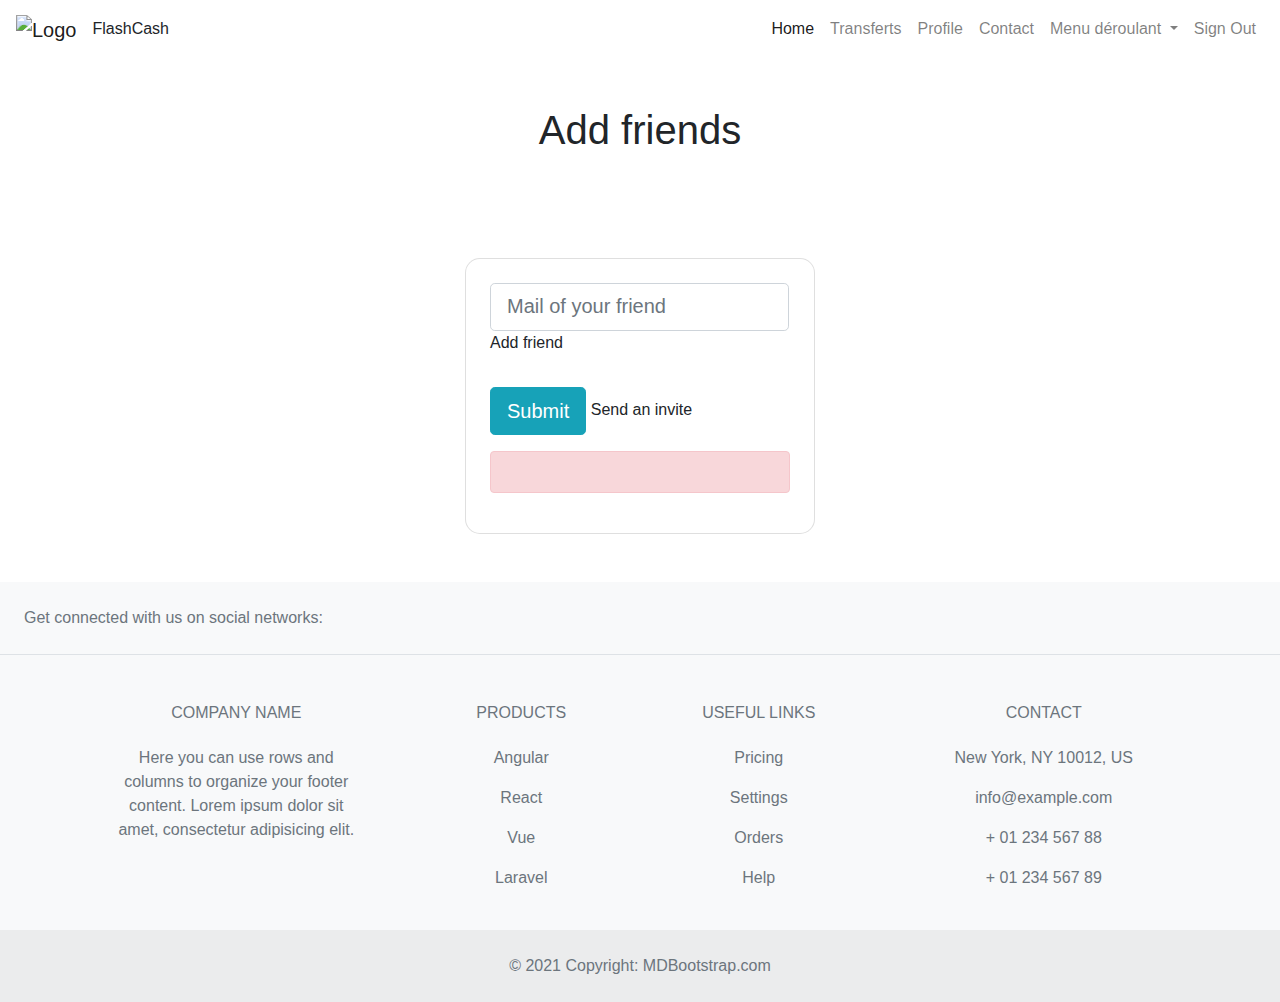
<file: src/main/resources/templates/addFriend.html>
<!doctype html>
<html xmlns:th="www.thymeleaf.org">

<head>
    <!-- Required meta tags -->
    <meta charset="utf-8">
    <meta name="viewport" content="width=device-width, initial-scale=1, shrink-to-fit=no">

    <!-- Bootstrap CSS -->
    <link rel="stylesheet" href="https://cdn.jsdelivr.net/npm/bootstrap@4.4.1/dist/css/bootstrap.min.css"
        integrity="sha384-Vkoo8x4CGsO3+Hhxv8T/Q5PaXtkKtu6ug5TOeNV6gBiFeWPGFN9MuhOf23Q9Ifjh" crossorigin="anonymous">

    <title>FlashCash!</title>
</head>

<body>

    <header>
        <nav class="navbar navbar-expand-lg navbar-light">
            <a class="navbar-brand" href="/">
                <img th:src="@{/img/logo2.png}" alt="Logo" style="max-height: 50px;">
            </a>
            <p class="navbar-nav ml-auto">FlashCash</p>
            <button class="navbar-toggler" type="button" data-toggle="collapse" data-target="#navbarSupportedContent"
                aria-controls="navbarSupportedContent" aria-expanded="false" aria-label="Toggle navigation">
                <span class="navbar-toggler-icon"></span>
            </button>

            <div class="collapse navbar-collapse" id="navbarSupportedContent">
                <ul class="navbar-nav ml-auto">
                    <li class="nav-item active">
                        <a class="nav-link" href="/">Home <span class="sr-only">(actuel)</span></a>
                    </li>
                    <li class="nav-item">
                        <a class="nav-link" href="/transfer">Transferts</a>
                    </li>
                    <li class="nav-item">
                        <a class="nav-link" href="/profile">Profile</a>
                    </li>
                    <li class="nav-item">
                        <a class="nav-link" href="/contact">Contact</a>
                    </li>
                    <li class="nav-item dropdown">
                        <a class="nav-link dropdown-toggle" href="#" id="navbarDropdown" role="button"
                            data-toggle="dropdown" aria-haspopup="true" aria-expanded="false">
                            Menu déroulant
                        </a>
                        <div class="dropdown-menu" aria-labelledby="navbarDropdown">
                            <a class="dropdown-item" href="#">Action</a>
                            <a class="dropdown-item" href="#">Autre action</a>
                            <div class="dropdown-divider"></div>
                            <a class="dropdown-item" href="#">Autre chose ici</a>
                        </div>
                    </li>
                    <li class="nav-item">
                        <a class="nav-link" href="/signout">Sign Out</a>
                    </li>
                </ul>
                <!-- <form class="form-inline my-2 my-lg-0">
                <input class="form-control mr-sm-2" type="search" placeholder="Rechercher" aria-label="Search">
                <button class="btn btn-outline-success my-2 my-sm-0" type="submit">Rechercher</button>
            </form> -->
            </div>
        </nav>
    </header>

    <main>
        <div class="container d-flex justify-content-center align-items-center">
            <div class="text-center py-5">
                <h1>Add friends</h1>
            </div>
        </div>
        <section class="gradient-custom">
            <div class="container my-5">
              <div class="row d-flex justify-content-center">
                <div class="col-md-7 col-lg-5 col-xl-4">
                  <div class="card" style="border-radius: 15px;">
                    <div class="card-body p-4">
                      <form th:action="@{/addFriend}" th:object="${addContactForm}" method="POST">
                        <div class="d-flex justify-content-between align-items-center mb-4">
                            <div class="form-outline">
                              <input type="text" name="friend"  class="form-control form-control-lg" siez="17"
                                placeholder="Mail of your friend" th:field="*{email}" />
                              <label class="form-label" >Add friend</label>
                            </div>
                          </div>
                          <div class="form-outline">
                              <button type="submit" class="btn btn-info btn-lg btn-rounded">Submit</button>
                              <label class="form-label">Send an invite</label>
                          </div>
                      </form>
                        <div th:if="${error}" class="alert alert-danger mt-3">
                            <p th:text="${error}"></p>
                        </div>
                    </div>
                  </div>
                </div>
              </div>
            </div>
          </section>
        </main>
    <!-- Footer -->
    <footer class="text-center text-lg-start bg-light text-muted">
        <!-- Section: Social media -->
        <section class="d-flex justify-content-center justify-content-lg-between p-4 border-bottom">
            <!-- Left -->
            <div class="me-5 d-none d-lg-block">
                <span>Get connected with us on social networks:</span>
            </div>
            <!-- Left -->

            <!-- Right -->
            <div>
                <a href="" class="me-4 text-reset">
                    <i class="fab fa-facebook-f"></i>
                </a>
                <a href="" class="me-4 text-reset">
                    <i class="fab fa-twitter"></i>
                </a>
                <a href="" class="me-4 text-reset">
                    <i class="fab fa-google"></i>
                </a>
                <a href="" class="me-4 text-reset">
                    <i class="fab fa-instagram"></i>
                </a>
                <a href="" class="me-4 text-reset">
                    <i class="fab fa-linkedin"></i>
                </a>
                <a href="" class="me-4 text-reset">
                    <i class="fab fa-github"></i>
                </a>
            </div>
            <!-- Right -->
        </section>
        <!-- Section: Social media -->

        <!-- Section: Links  -->
        <section class="">
            <div class="container text-center text-md-start mt-5">
                <!-- Grid row -->
                <div class="row mt-3">
                    <!-- Grid column -->
                    <div class="col-md-3 col-lg-4 col-xl-3 mx-auto mb-4">
                        <!-- Content -->
                        <h6 class="text-uppercase fw-bold mb-4">
                            <i class="fas fa-gem me-3"></i>Company name
                        </h6>
                        <p>
                            Here you can use rows and columns to organize your footer content. Lorem ipsum
                            dolor sit amet, consectetur adipisicing elit.
                        </p>
                    </div>
                    <!-- Grid column -->

                    <!-- Grid column -->
                    <div class="col-md-2 col-lg-2 col-xl-2 mx-auto mb-4">
                        <!-- Links -->
                        <h6 class="text-uppercase fw-bold mb-4">
                            Products
                        </h6>
                        <p>
                            <a href="#!" class="text-reset">Angular</a>
                        </p>
                        <p>
                            <a href="#!" class="text-reset">React</a>
                        </p>
                        <p>
                            <a href="#!" class="text-reset">Vue</a>
                        </p>
                        <p>
                            <a href="#!" class="text-reset">Laravel</a>
                        </p>
                    </div>
                    <!-- Grid column -->

                    <!-- Grid column -->
                    <div class="col-md-3 col-lg-2 col-xl-2 mx-auto mb-4">
                        <!-- Links -->
                        <h6 class="text-uppercase fw-bold mb-4">
                            Useful links
                        </h6>
                        <p>
                            <a href="#!" class="text-reset">Pricing</a>
                        </p>
                        <p>
                            <a href="#!" class="text-reset">Settings</a>
                        </p>
                        <p>
                            <a href="#!" class="text-reset">Orders</a>
                        </p>
                        <p>
                            <a href="#!" class="text-reset">Help</a>
                        </p>
                    </div>
                    <!-- Grid column -->

                    <!-- Grid column -->
                    <div class="col-md-4 col-lg-3 col-xl-3 mx-auto mb-md-0 mb-4">
                        <!-- Links -->
                        <h6 class="text-uppercase fw-bold mb-4">Contact</h6>
                        <p><i class="fas fa-home me-3"></i> New York, NY 10012, US</p>
                        <p>
                            <i class="fas fa-envelope me-3"></i>
                            info@example.com
                        </p>
                        <p><i class="fas fa-phone me-3"></i> + 01 234 567 88</p>
                        <p><i class="fas fa-print me-3"></i> + 01 234 567 89</p>
                    </div>
                    <!-- Grid column -->
                </div>
                <!-- Grid row -->
            </div>
        </section>
        <!-- Section: Links  -->

        <!-- Copyright -->
        <div class="text-center p-4" style="background-color: rgba(0, 0, 0, 0.05);">
            © 2021 Copyright:
            <a class="text-reset fw-bold" href="https://mdbootstrap.com/">MDBootstrap.com</a>
        </div>
        <!-- Copyright -->
    </footer>
    <!-- Footer -->


    <!-- Optional JavaScript -->
    <!-- jQuery first, then Popper.js, then Bootstrap JS -->
    <script src="https://code.jquery.com/jquery-3.4.1.slim.min.js"
        integrity="sha384-J6qa4849blE2+poT4WnyKhv5vZF5SrPo0iEjwBvKU7imGFAV0wwj1yYfoRSJoZ+n"
        crossorigin="anonymous"></script>
    <script src="https://cdn.jsdelivr.net/npm/popper.js@1.16.0/dist/umd/popper.min.js"
        integrity="sha384-Q6E9RHvbIyZFJoft+2mJbHaEWldlvI9IOYy5n3zV9zzTtmI3UksdQRVvoxMfooAo"
        crossorigin="anonymous"></script>
    <script src="https://cdn.jsdelivr.net/npm/bootstrap@4.4.1/dist/js/bootstrap.min.js"
        integrity="sha384-wfSDF2E50Y2D1uUdj0O3uMBJnjuUD4Ih7YwaYd1iqfktj0Uod8GCExl3Og8ifwB6"
        crossorigin="anonymous"></script>
</body>

</html>
</file>
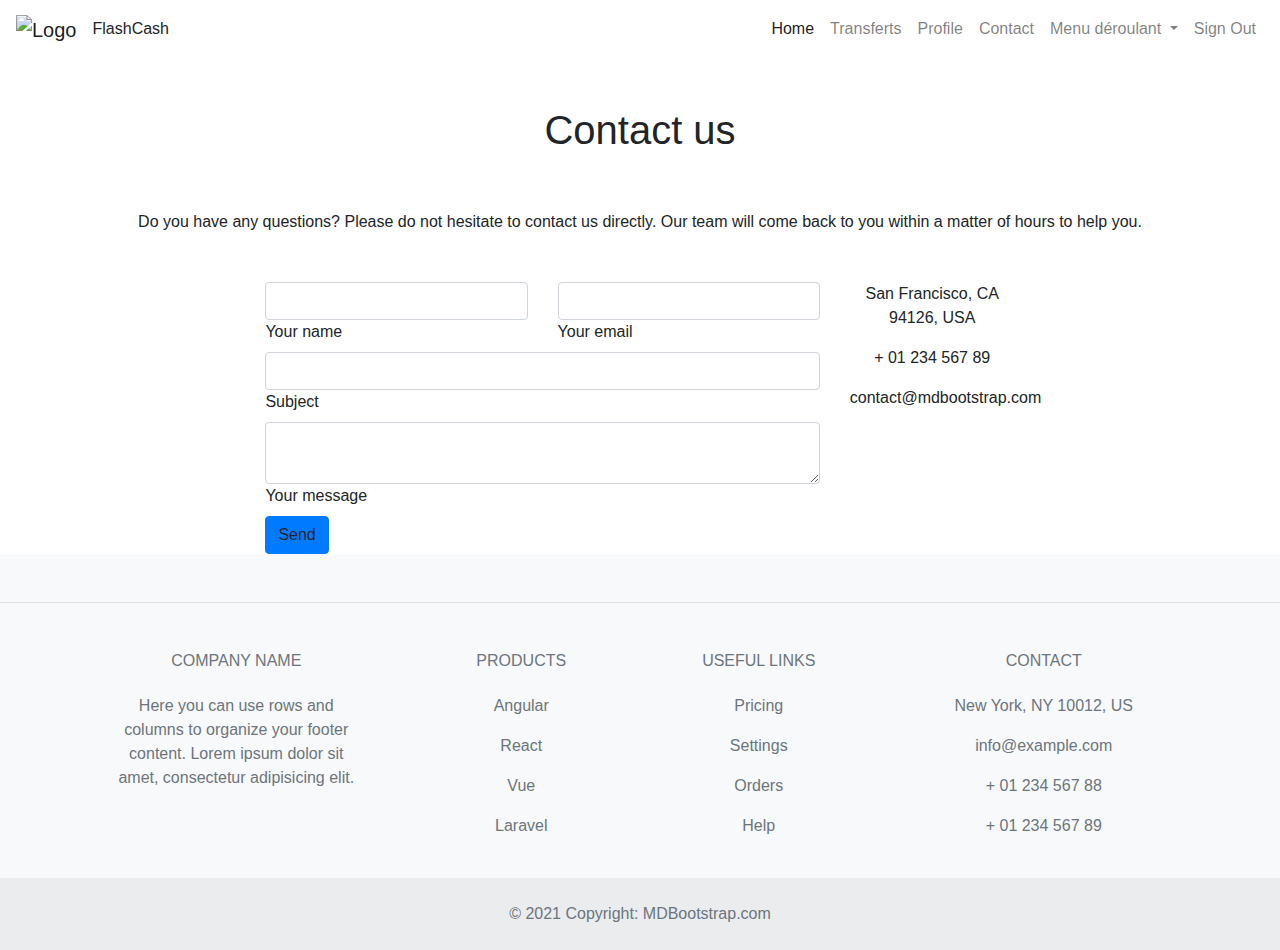
<file: src/main/resources/templates/contact.html>
<!doctype html>
<html xmlns:th="www.thymeleaf.org">

<head>
    <!-- Required meta tags -->
    <meta charset="utf-8">
    <meta name="viewport" content="width=device-width, initial-scale=1, shrink-to-fit=no">

    <!-- Bootstrap CSS -->
    <link rel="stylesheet" href="https://cdn.jsdelivr.net/npm/bootstrap@4.4.1/dist/css/bootstrap.min.css"
        integrity="sha384-Vkoo8x4CGsO3+Hhxv8T/Q5PaXtkKtu6ug5TOeNV6gBiFeWPGFN9MuhOf23Q9Ifjh" crossorigin="anonymous">

    <title>FlashCash!</title>
</head>

<body>

    <header>
        <nav class="navbar navbar-expand-lg navbar-light">
            <a class="navbar-brand" href="/">
                <img th:src="@{/img/logo2.png}" alt="Logo" style="max-height: 50px;">
            </a>
            <p class="navbar-nav ml-auto fw-bold fs-5">FlashCash</p>
            <button class="navbar-toggler" type="button" data-toggle="collapse" data-target="#navbarSupportedContent"
                aria-controls="navbarSupportedContent" aria-expanded="false" aria-label="Toggle navigation">
                <span class="navbar-toggler-icon"></span>
            </button>

            <div class="collapse navbar-collapse" id="navbarSupportedContent">
                <ul class="navbar-nav ml-auto">
                    <li class="nav-item active">
                        <a class="nav-link" href="/">Home <span class="sr-only">(actuel)</span></a>
                    </li>
                    <li class="nav-item">
                        <a class="nav-link" href="/transfer">Transferts</a>
                    </li>
                    <li class="nav-item">
                        <a class="nav-link" href="/profile">Profile</a>
                    </li>
                    <li class="nav-item">
                        <a class="nav-link" href="/contact">Contact</a>
                    </li>
                    <li class="nav-item dropdown">
                        <a class="nav-link dropdown-toggle" href="#" id="navbarDropdown" role="button"
                            data-toggle="dropdown" aria-haspopup="true" aria-expanded="false">
                            Menu déroulant
                        </a>
                        <div class="dropdown-menu" aria-labelledby="navbarDropdown">
                            <a class="dropdown-item" href="#">Action</a>
                            <a class="dropdown-item" href="#">Autre action</a>
                            <div class="dropdown-divider"></div>
                            <a class="dropdown-item" href="#">Autre chose ici</a>
                        </div>
                    </li>
                    <li class="nav-item">
                        <a class="nav-link" href="/signout">Sign Out</a>
                    </li>
                </ul>
                <!-- <form class="form-inline my-2 my-lg-0">
                <input class="form-control mr-sm-2" type="search" placeholder="Rechercher" aria-label="Search">
                <button class="btn btn-outline-success my-2 my-sm-0" type="submit">Rechercher</button>
            </form> -->
            </div>
        </nav>
    </header>

    <main>
        <div class="container d-flex justify-content-center align-items-center">
            <div class="text-center py-5">
                <h1>Contact us</h1>
            </div>
        </div>

   <p class="text-center w-responsive mx-auto mb-5">Do you have any questions? Please do not hesitate to contact us directly. Our team will come back to you within
                a matter of hours to help you.</p>
<div class="container d-flex justify-content-center align-items-center">
    
            <!--Section heading-->
            
            <!--Section description-->
         

            <div class="row">

                <!--Grid column-->
                <div class="col-md-9 mb-md-0 mb-5">
                    <form id="contact-form" name="contact-form" action="mail.php" method="POST">

                        <!--Grid row-->
                        <div class="row">

                            <!--Grid column-->
                            <div class="col-md-6">
                                <div class="md-form mb-0">
                                    <input type="text" id="name" name="name" class="form-control">
                                    <label for="name" class="">Your name</label>
                                </div>
                            </div>
                            <!--Grid column-->

                            <!--Grid column-->
                            <div class="col-md-6">
                                <div class="md-form mb-0">
                                    <input type="text" id="email" name="email" class="form-control">
                                    <label for="email" class="">Your email</label>
                                </div>
                            </div>
                            <!--Grid column-->

                        </div>
                        <!--Grid row-->

                        <!--Grid row-->
                        <div class="row">
                            <div class="col-md-12">
                                <div class="md-form mb-0">
                                    <input type="text" id="subject" name="subject" class="form-control">
                                    <label for="subject" class="">Subject</label>
                                </div>
                            </div>
                        </div>
                        <!--Grid row-->

                        <!--Grid row-->
                        <div class="row">

                            <!--Grid column-->
                            <div class="col-md-12">

                                <div class="md-form">
                                    <textarea type="text" id="message" name="message" rows="2" class="form-control md-textarea"></textarea>
                                    <label for="message">Your message</label>
                                </div>

                            </div>
                        </div>
                        <!--Grid row-->

                    </form>

                    <div class="text-center text-md-left">
                        <a class="btn btn-primary" onclick="document.getElementById('contact-form').submit();">Send</a>
                    </div>
                    <div class="status"></div>
                </div>
                <!--Grid column-->

                <!--Grid column-->
                <div class="col-md-3 text-center">
                    <ul class="list-unstyled mb-0">
                        <li><i class="fas fa-map-marker-alt fa-2x"></i>
                            <p>San Francisco, CA 94126, USA</p>
                        </li>

                        <li><i class="fas fa-phone mt-4 fa-2x"></i>
                            <p>+ 01 234 567 89</p>
                        </li>

                        <li><i class="fas fa-envelope mt-4 fa-2x"></i>
                            <p>contact@mdbootstrap.com</p>
                        </li>
                    </ul>
                </div>
                <!--Grid column-->

            </div>

    

    </div>

    <!-- Footer -->
    <footer class="text-center text-lg-start bg-light text-muted">
        <!-- Section: Social media -->
        <section class="d-flex justify-content-center justify-content-lg-between p-4 border-bottom">
            <!-- Left -->
            <div class="me-5 d-none d-lg-block">
            </div>
            <!-- Left -->

            <!-- Right -->
            <div>
                <a href="" class="me-4 text-reset">
                    <i class="fab fa-facebook-f"></i>
                </a>
                <a href="" class="me-4 text-reset">
                    <i class="fab fa-twitter"></i>
                </a>
                <a href="" class="me-4 text-reset">
                    <i class="fab fa-google"></i>
                </a>
                <a href="" class="me-4 text-reset">
                    <i class="fab fa-instagram"></i>
                </a>
                <a href="" class="me-4 text-reset">
                    <i class="fab fa-linkedin"></i>
                </a>
                <a href="" class="me-4 text-reset">
                    <i class="fab fa-github"></i>
                </a>
            </div>
            <!-- Right -->
        </section>
        <!-- Section: Social media -->

        <!-- Section: Links  -->
        <section class="">
            <div class="container text-center text-md-start mt-5">
                <!-- Grid row -->
                <div class="row mt-3">
                    <!-- Grid column -->
                    <div class="col-md-3 col-lg-4 col-xl-3 mx-auto mb-4">
                        <!-- Content -->
                        <h6 class="text-uppercase fw-bold mb-4">
                            <i class="fas fa-gem me-3"></i>Company name
                        </h6>
                        <p>
                            Here you can use rows and columns to organize your footer content. Lorem ipsum
                            dolor sit amet, consectetur adipisicing elit.
                        </p>
                    </div>
                    <!-- Grid column -->

                    <!-- Grid column -->
                    <div class="col-md-2 col-lg-2 col-xl-2 mx-auto mb-4">
                        <!-- Links -->
                        <h6 class="text-uppercase fw-bold mb-4">
                            Products
                        </h6>
                        <p>
                            <a href="#!" class="text-reset">Angular</a>
                        </p>
                        <p>
                            <a href="#!" class="text-reset">React</a>
                        </p>
                        <p>
                            <a href="#!" class="text-reset">Vue</a>
                        </p>
                        <p>
                            <a href="#!" class="text-reset">Laravel</a>
                        </p>
                    </div>
                    <!-- Grid column -->

                    <!-- Grid column -->
                    <div class="col-md-3 col-lg-2 col-xl-2 mx-auto mb-4">
                        <!-- Links -->
                        <h6 class="text-uppercase fw-bold mb-4">
                            Useful links
                        </h6>
                        <p>
                            <a href="#!" class="text-reset">Pricing</a>
                        </p>
                        <p>
                            <a href="#!" class="text-reset">Settings</a>
                        </p>
                        <p>
                            <a href="#!" class="text-reset">Orders</a>
                        </p>
                        <p>
                            <a href="#!" class="text-reset">Help</a>
                        </p>
                    </div>
                    <!-- Grid column -->

                    <!-- Grid column -->
                    <div class="col-md-4 col-lg-3 col-xl-3 mx-auto mb-md-0 mb-4">
                        <!-- Links -->
                        <h6 class="text-uppercase fw-bold mb-4">Contact</h6>
                        <p><i class="fas fa-home me-3"></i> New York, NY 10012, US</p>
                        <p>
                            <i class="fas fa-envelope me-3"></i>
                            info@example.com
                        </p>
                        <p><i class="fas fa-phone me-3"></i> + 01 234 567 88</p>
                        <p><i class="fas fa-print me-3"></i> + 01 234 567 89</p>
                    </div>
                    <!-- Grid column -->
                </div>
                <!-- Grid row -->
            </div>
        </section>
        <!-- Section: Links  -->

        <!-- Copyright -->
        <div class="text-center p-4" style="background-color: rgba(0, 0, 0, 0.05);">
            © 2021 Copyright:
            <a class="text-reset fw-bold" href="https://mdbootstrap.com/">MDBootstrap.com</a>
        </div>
        <!-- Copyright -->
    </footer>
    <!-- Footer -->


    <!-- Optional JavaScript -->
    <!-- jQuery first, then Popper.js, then Bootstrap JS -->
    <script src="https://code.jquery.com/jquery-3.4.1.slim.min.js"
        integrity="sha384-J6qa4849blE2+poT4WnyKhv5vZF5SrPo0iEjwBvKU7imGFAV0wwj1yYfoRSJoZ+n"
        crossorigin="anonymous"></script>
    <script src="https://cdn.jsdelivr.net/npm/popper.js@1.16.0/dist/umd/popper.min.js"
        integrity="sha384-Q6E9RHvbIyZFJoft+2mJbHaEWldlvI9IOYy5n3zV9zzTtmI3UksdQRVvoxMfooAo"
        crossorigin="anonymous"></script>
    <script src="https://cdn.jsdelivr.net/npm/bootstrap@4.4.1/dist/js/bootstrap.min.js"
        integrity="sha384-wfSDF2E50Y2D1uUdj0O3uMBJnjuUD4Ih7YwaYd1iqfktj0Uod8GCExl3Og8ifwB6"
        crossorigin="anonymous"></script>
</body>

</html>
</file>
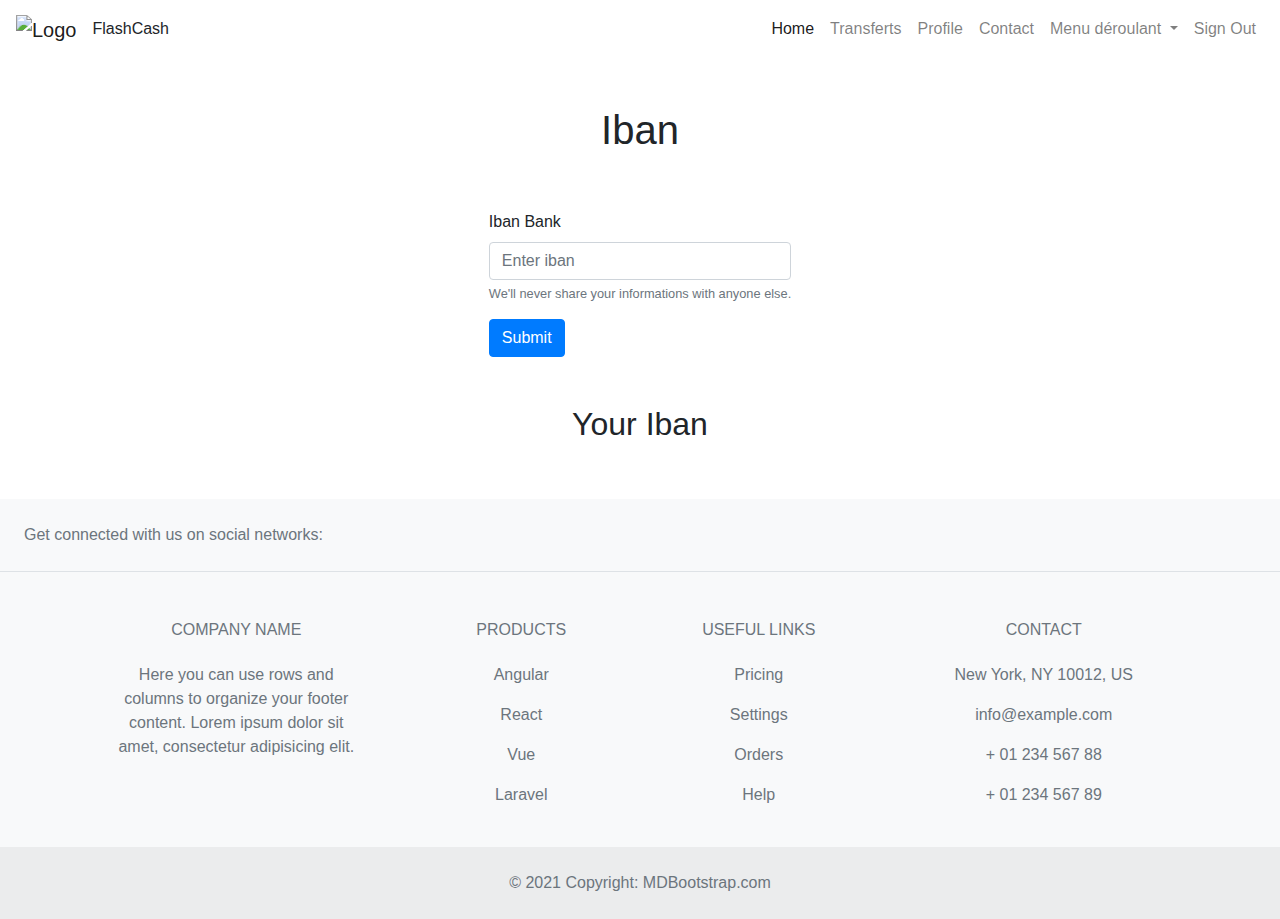
<file: src/main/resources/templates/iban.html>
<!doctype html>
<html xmlns:th="www.thymeleaf.org">

<head>
    <!-- Required meta tags -->
    <meta charset="utf-8">
    <meta name="viewport" content="width=device-width, initial-scale=1, shrink-to-fit=no">

    <!-- Bootstrap CSS -->
    <link rel="stylesheet" href="https://cdn.jsdelivr.net/npm/bootstrap@4.4.1/dist/css/bootstrap.min.css"
        integrity="sha384-Vkoo8x4CGsO3+Hhxv8T/Q5PaXtkKtu6ug5TOeNV6gBiFeWPGFN9MuhOf23Q9Ifjh" crossorigin="anonymous">

    <title>FlashCash!</title>
</head>

<body>

    <header>
        <nav class="navbar navbar-expand-lg navbar-light">
            <a class="navbar-brand" href="/">
                <img th:src="@{/img/logo2.png}" alt="Logo" style="max-height: 50px;">
            </a>
            <p class="navbar-nav ml-auto">FlashCash</p>
            <button class="navbar-toggler" type="button" data-toggle="collapse" data-target="#navbarSupportedContent"
                aria-controls="navbarSupportedContent" aria-expanded="false" aria-label="Toggle navigation">
                <span class="navbar-toggler-icon"></span>
            </button>

            <div class="collapse navbar-collapse" id="navbarSupportedContent">
                <ul class="navbar-nav ml-auto">
                    <li class="nav-item active">
                        <a class="nav-link" href="/">Home <span class="sr-only">(actuel)</span></a>
                    </li>
                    <li class="nav-item">
                        <a class="nav-link" href="/transfer">Transferts</a>
                    </li>
                    <li class="nav-item">
                        <a class="nav-link" href="/profile">Profile</a>
                    </li>
                    <li class="nav-item">
                        <a class="nav-link" href="/contact">Contact</a>
                    </li>
                    <li class="nav-item dropdown">
                        <a class="nav-link dropdown-toggle" href="#" id="navbarDropdown" role="button"
                            data-toggle="dropdown" aria-haspopup="true" aria-expanded="false">
                            Menu déroulant
                        </a>
                        <div class="dropdown-menu" aria-labelledby="navbarDropdown">
                            <a class="dropdown-item" href="#">Action</a>
                            <a class="dropdown-item" href="#">Autre action</a>
                            <div class="dropdown-divider"></div>
                            <a class="dropdown-item" href="#">Autre chose ici</a>
                        </div>
                    </li>
                    <li class="nav-item">
                        <a class="nav-link" href="/signout">Sign Out</a>
                    </li>
                </ul>
                <!-- <form class="form-inline my-2 my-lg-0">
                <input class="form-control mr-sm-2" type="search" placeholder="Rechercher" aria-label="Search">
                <button class="btn btn-outline-success my-2 my-sm-0" type="submit">Rechercher</button>
            </form> -->
            </div>
        </nav>
    </header>

    <main>
        <div class="container d-flex justify-content-center align-items-center">
            <div class="text-center py-5">
                <h1>Iban</h1>
            </div>
        </div>

        <div class="container d-flex justify-content-center align-items-center">
    

            <div class="row">

        <form th:action="@{/iban}" th:object="${addIbanForm}" method="POST">
            <div class="form-group">
              <label >Iban Bank</label>
              <input th:field="*{iban}" type="text" class="form-control" placeholder="Enter iban">
              <small id="text" class="form-text text-muted">We'll never share your informations with anyone else.</small>
            </div>
            <button type="submit" class="btn btn-primary">Submit</button>
          </form>

        </div>

    
        </div>    <div class="container d-flex justify-content-center align-items-center">
            <div class="text-center py-5">
                <h2>Your Iban</h2>
<!--                <h6 th:text="'Iban Saved: ' + ${user_account.iban}"></h6>-->
                
            </div>
    </div>

    <!-- Footer -->
    <footer class="text-center text-lg-start bg-light text-muted">
        <!-- Section: Social media -->
        <section class="d-flex justify-content-center justify-content-lg-between p-4 border-bottom">
            <!-- Left -->
            <div class="me-5 d-none d-lg-block">
                <span>Get connected with us on social networks:</span>
            </div>
            <!-- Left -->

            <!-- Right -->
            <div>
                <a href="" class="me-4 text-reset">
                    <i class="fab fa-facebook-f"></i>
                </a>
                <a href="" class="me-4 text-reset">
                    <i class="fab fa-twitter"></i>
                </a>
                <a href="" class="me-4 text-reset">
                    <i class="fab fa-google"></i>
                </a>
                <a href="" class="me-4 text-reset">
                    <i class="fab fa-instagram"></i>
                </a>
                <a href="" class="me-4 text-reset">
                    <i class="fab fa-linkedin"></i>
                </a>
                <a href="" class="me-4 text-reset">
                    <i class="fab fa-github"></i>
                </a>
            </div>
            <!-- Right -->
        </section>
        <!-- Section: Social media -->

        <!-- Section: Links  -->
        <section class="">
            <div class="container text-center text-md-start mt-5">
                <!-- Grid row -->
                <div class="row mt-3">
                    <!-- Grid column -->
                    <div class="col-md-3 col-lg-4 col-xl-3 mx-auto mb-4">
                        <!-- Content -->
                        <h6 class="text-uppercase fw-bold mb-4">
                            <i class="fas fa-gem me-3"></i>Company name
                        </h6>
                        <p>
                            Here you can use rows and columns to organize your footer content. Lorem ipsum
                            dolor sit amet, consectetur adipisicing elit.
                        </p>
                    </div>
                    <!-- Grid column -->

                    <!-- Grid column -->
                    <div class="col-md-2 col-lg-2 col-xl-2 mx-auto mb-4">
                        <!-- Links -->
                        <h6 class="text-uppercase fw-bold mb-4">
                            Products
                        </h6>
                        <p>
                            <a href="#!" class="text-reset">Angular</a>
                        </p>
                        <p>
                            <a href="#!" class="text-reset">React</a>
                        </p>
                        <p>
                            <a href="#!" class="text-reset">Vue</a>
                        </p>
                        <p>
                            <a href="#!" class="text-reset">Laravel</a>
                        </p>
                    </div>
                    <!-- Grid column -->

                    <!-- Grid column -->
                    <div class="col-md-3 col-lg-2 col-xl-2 mx-auto mb-4">
                        <!-- Links -->
                        <h6 class="text-uppercase fw-bold mb-4">
                            Useful links
                        </h6>
                        <p>
                            <a href="#!" class="text-reset">Pricing</a>
                        </p>
                        <p>
                            <a href="#!" class="text-reset">Settings</a>
                        </p>
                        <p>
                            <a href="#!" class="text-reset">Orders</a>
                        </p>
                        <p>
                            <a href="#!" class="text-reset">Help</a>
                        </p>
                    </div>
                    <!-- Grid column -->

                    <!-- Grid column -->
                    <div class="col-md-4 col-lg-3 col-xl-3 mx-auto mb-md-0 mb-4">
                        <!-- Links -->
                        <h6 class="text-uppercase fw-bold mb-4">Contact</h6>
                        <p><i class="fas fa-home me-3"></i> New York, NY 10012, US</p>
                        <p>
                            <i class="fas fa-envelope me-3"></i>
                            info@example.com
                        </p>
                        <p><i class="fas fa-phone me-3"></i> + 01 234 567 88</p>
                        <p><i class="fas fa-print me-3"></i> + 01 234 567 89</p>
                    </div>
                    <!-- Grid column -->
                </div>
                <!-- Grid row -->
            </div>
        </section>
        <!-- Section: Links  -->

        <!-- Copyright -->
        <div class="text-center p-4" style="background-color: rgba(0, 0, 0, 0.05);">
            © 2021 Copyright:
            <a class="text-reset fw-bold" href="https://mdbootstrap.com/">MDBootstrap.com</a>
        </div>
        <!-- Copyright -->
    </footer>
    <!-- Footer -->


    <!-- Optional JavaScript -->
    <!-- jQuery first, then Popper.js, then Bootstrap JS -->
    <script src="https://code.jquery.com/jquery-3.4.1.slim.min.js"
        integrity="sha384-J6qa4849blE2+poT4WnyKhv5vZF5SrPo0iEjwBvKU7imGFAV0wwj1yYfoRSJoZ+n"
        crossorigin="anonymous"></script>
    <script src="https://cdn.jsdelivr.net/npm/popper.js@1.16.0/dist/umd/popper.min.js"
        integrity="sha384-Q6E9RHvbIyZFJoft+2mJbHaEWldlvI9IOYy5n3zV9zzTtmI3UksdQRVvoxMfooAo"
        crossorigin="anonymous"></script>
    <script src="https://cdn.jsdelivr.net/npm/bootstrap@4.4.1/dist/js/bootstrap.min.js"
        integrity="sha384-wfSDF2E50Y2D1uUdj0O3uMBJnjuUD4Ih7YwaYd1iqfktj0Uod8GCExl3Og8ifwB6"
        crossorigin="anonymous"></script>
</body>

</html>
</file>
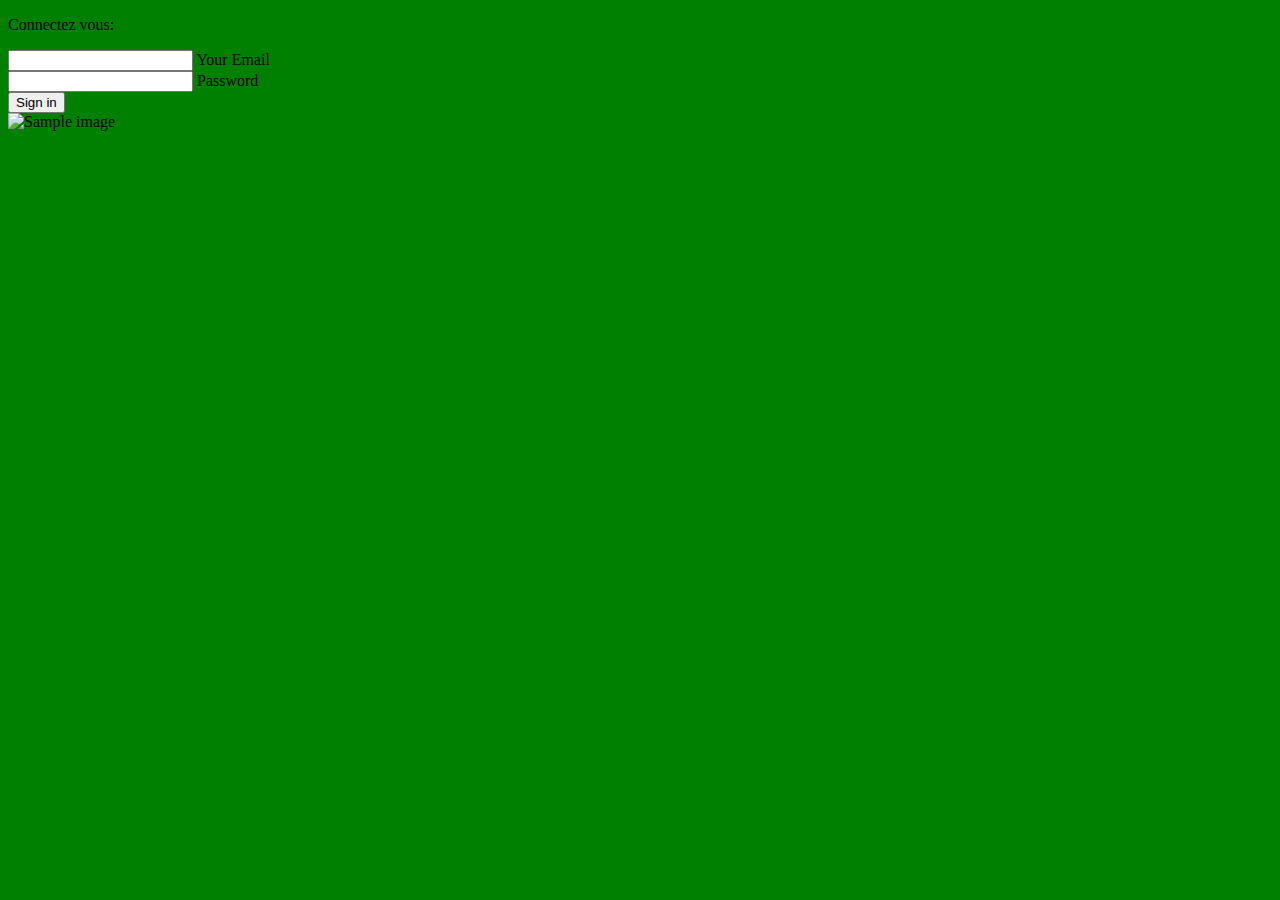
<file: src/main/resources/templates/signin.html>
<!DOCTYPE html>
<html xmlns:th="www.thymeleaf.org">
<head>
    <meta charset="ISO-8859-1">
    <link href="https://cdn.jsdelivr.net/npm/bootstrap@5.1.0/dist/css/bootstrap.min.css" rel="stylesheet" integrity="sha384-KyZXEAg3QhqLMpG8r+8fhAXLRk2vvoC2f3B09zVXn8CA5QIVfZOJ3BCsw2P0p/We" crossorigin="anonymous">
    <link rel="stylesheet" href="https://cdnjs.cloudflare.com/ajax/libs/font-awesome/4.7.0/css/font-awesome.min.css">
    <title>FlashCash!</title>
</head>
<body style="background-color: green;">
<div class="container mt-5">
    <section class="vh-100" >
        <div class="container h-100">
            <div class="row d-flex justify-content-center align-items-center h-100">
                <div class="col-lg-12 col-xl-11">
                    <div class="card text-black" style="border-radius: 25px;">
                        <div class="card-body p-md-5">
                            <div class="row justify-content-center">
                                <div class="col-md-10 col-lg-6 col-xl-5 order-2 order-lg-1">

                                    <p class="text-center h1 fw-bold mb-5 mx-1 mx-md-4 mt-4">Connectez vous: </p>

                                    <form th:action="@{/signin}" method="POST" class="mx-1 mx-md-4">

                                        <div class="d-flex flex-row align-items-center mb-4">

<!--                                            <div class="form-outline flex-fill mb-0">-->
<!--                                                <input th:field="*{firstName}" type="text" id="form3Example1c" class="form-control" />-->
<!--                                                <label class="form-label" for="form3Example1c">Your Firstname</label>-->
<!--                                            </div>-->
                                        </div>

                                        <div class="d-flex flex-row align-items-center mb-4">

<!--                                            <div class="form-outline flex-fill mb-0">-->
<!--                                                <input th:field="*{lastName}" type="text" id="form3Example2c" class="form-control" />-->
<!--                                                <label class="form-label" for="form3Example1c">Your Lastname</label>-->
<!--                                            </div>-->
                                        </div>

                                        <div class="d-flex flex-row align-items-center mb-4">

                                            <div class="form-outline flex-fill mb-0">
                                                <input type="email" name="email" id="form3Example3c" class="form-control" />
                                                <label class="form-label" for="form3Example3c">Your Email</label>
                                            </div>
                                        </div>

                                        <div class="d-flex flex-row align-items-center mb-4">

                                            <div class="form-outline flex-fill mb-0">
                                                <input type="password" name="password" id="form3Example4c" class="form-control" />
                                                <label class="form-label" for="form3Example4c">Password</label>
                                            </div>
                                        </div>

                                        <div class="d-flex flex-row align-items-center mb-4">

<!--                                            <div class="form-outline flex-fill mb-0">-->
<!--                                                <input type="password" id="form3Example4cd" class="form-control" />-->
<!--                                                <label class="form-label" for="form3Example4cd">Repeat your password</label>-->
<!--                                            </div>-->
                                        </div>

                                        <div class="form-check d-flex justify-content-center mb-5">
<!--                                            <input class="form-check-input me-2" type="checkbox" value="" id="form2Example3c" />-->
<!--                                            <label class="form-check-label" for="form2Example3">-->
<!--                                                I agree all statements in <a href="#!">Terms of service</a>-->
<!--                                            </label>-->
                                        </div>

                                        <div class="d-flex justify-content-center mx-4 mb-3 mb-lg-4">
                                            <button type="submit" class="btn btn-primary btn-lg">Sign in</button>
                                        </div>

                                    </form>

                                </div>
                                <div class="col-md-10 col-lg-6 col-xl-7 d-flex align-items-center order-1 order-lg-2">
                                    <img th:src="@{/img/logo1.png}" class="img-fluid" alt="Sample image"/>


                                </div>
                            </div>
                        </div>
                    </div>
                </div>
            </div>
        </div>
    </section>

</div>


</body>
</html>
</file>
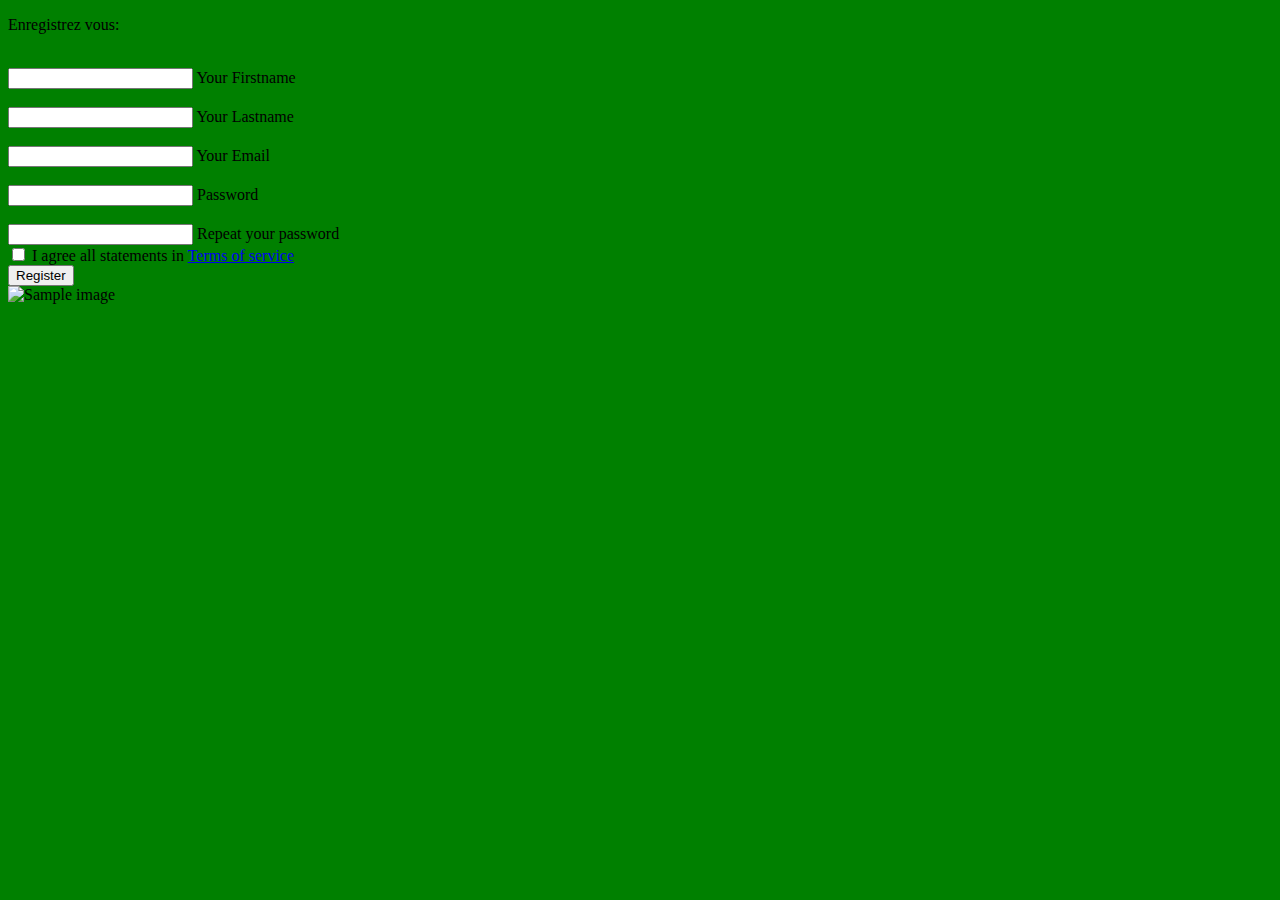
<file: src/main/resources/templates/signup.html>
<!DOCTYPE html>
<html xmlns:th="www.thymeleaf.org">
<head>
    <meta charset="ISO-8859-1">
    <link href="https://cdn.jsdelivr.net/npm/bootstrap@5.1.0/dist/css/bootstrap.min.css" rel="stylesheet" integrity="sha384-KyZXEAg3QhqLMpG8r+8fhAXLRk2vvoC2f3B09zVXn8CA5QIVfZOJ3BCsw2P0p/We" crossorigin="anonymous">
    <link rel="stylesheet" href="https://cdnjs.cloudflare.com/ajax/libs/font-awesome/4.7.0/css/font-awesome.min.css">
    <title>Register</title>
</head>
<body style="background-color: green;">
<div class="container mt-5">
    <section class="vh-100" >
        <div class="container h-100">
            <div class="row d-flex justify-content-center align-items-center h-100">
                <div class="col-lg-12 col-xl-11">
                    <div class="card text-black" style="border-radius: 25px;">
                        <div class="card-body p-md-5">
                            <div class="row justify-content-center">
                                <div class="col-md-10 col-lg-6 col-xl-5 order-2 order-lg-1">

                                    <p class="text-center h1 fw-bold mb-5 mx-1 mx-md-4 mt-4">Enregistrez vous: </p>

                                    <form class="mx-1 mx-md-4">

                                        <div class="d-flex flex-row align-items-center mb-4">
                                            <i class="fas fa-user fa-lg me-3 fa-fw"></i>
                                            <div class="form-outline flex-fill mb-0">
                                                <input type="text" id="form3Example1c" class="form-control" />
                                                <label class="form-label" for="form3Example1c">Your Firstname</label>
                                            </div>
                                        </div>

                                        <div class="d-flex flex-row align-items-center mb-4">
                                            <i class="fas fa-user fa-lg me-3 fa-fw"></i>
                                            <div class="form-outline flex-fill mb-0">
                                                <input type="text" id="form3Example1c" class="form-control" />
                                                <label class="form-label" for="form3Example1c">Your Lastname</label>
                                            </div>
                                        </div>

                                        <div class="d-flex flex-row align-items-center mb-4">
                                            <i class="fas fa-envelope fa-lg me-3 fa-fw"></i>
                                            <div class="form-outline flex-fill mb-0">
                                                <input type="email" id="form3Example3c" class="form-control" />
                                                <label class="form-label" for="form3Example3c">Your Email</label>
                                            </div>
                                        </div>

                                        <div class="d-flex flex-row align-items-center mb-4">
                                            <i class="fas fa-lock fa-lg me-3 fa-fw"></i>
                                            <div class="form-outline flex-fill mb-0">
                                                <input type="password" id="form3Example4c" class="form-control" />
                                                <label class="form-label" for="form3Example4c">Password</label>
                                            </div>
                                        </div>

                                        <div class="d-flex flex-row align-items-center mb-4">
                                            <i class="fas fa-key fa-lg me-3 fa-fw"></i>
                                            <div class="form-outline flex-fill mb-0">
                                                <input type="password" id="form3Example4cd" class="form-control" />
                                                <label class="form-label" for="form3Example4cd">Repeat your password</label>
                                            </div>
                                        </div>

                                        <div class="form-check d-flex justify-content-center mb-5">
                                            <input class="form-check-input me-2" type="checkbox" value="" id="form2Example3c" />
                                            <label class="form-check-label" for="form2Example3">
                                                I agree all statements in <a href="#!">Terms of service</a>
                                            </label>
                                        </div>

                                        <div class="d-flex justify-content-center mx-4 mb-3 mb-lg-4">
                                            <button type="button" class="btn btn-primary btn-lg">Register</button>
                                        </div>

                                    </form>

                                </div>
                                <div class="col-md-10 col-lg-6 col-xl-7 d-flex align-items-center order-1 order-lg-2">
                                    <img th:src="@{/img/logo1.png}" class="img-fluid" alt="Sample image"/>


                                </div>
                            </div>
                        </div>
                    </div>
                </div>
            </div>
        </div>
    </section>

</div>


</body>
</html>
</file>
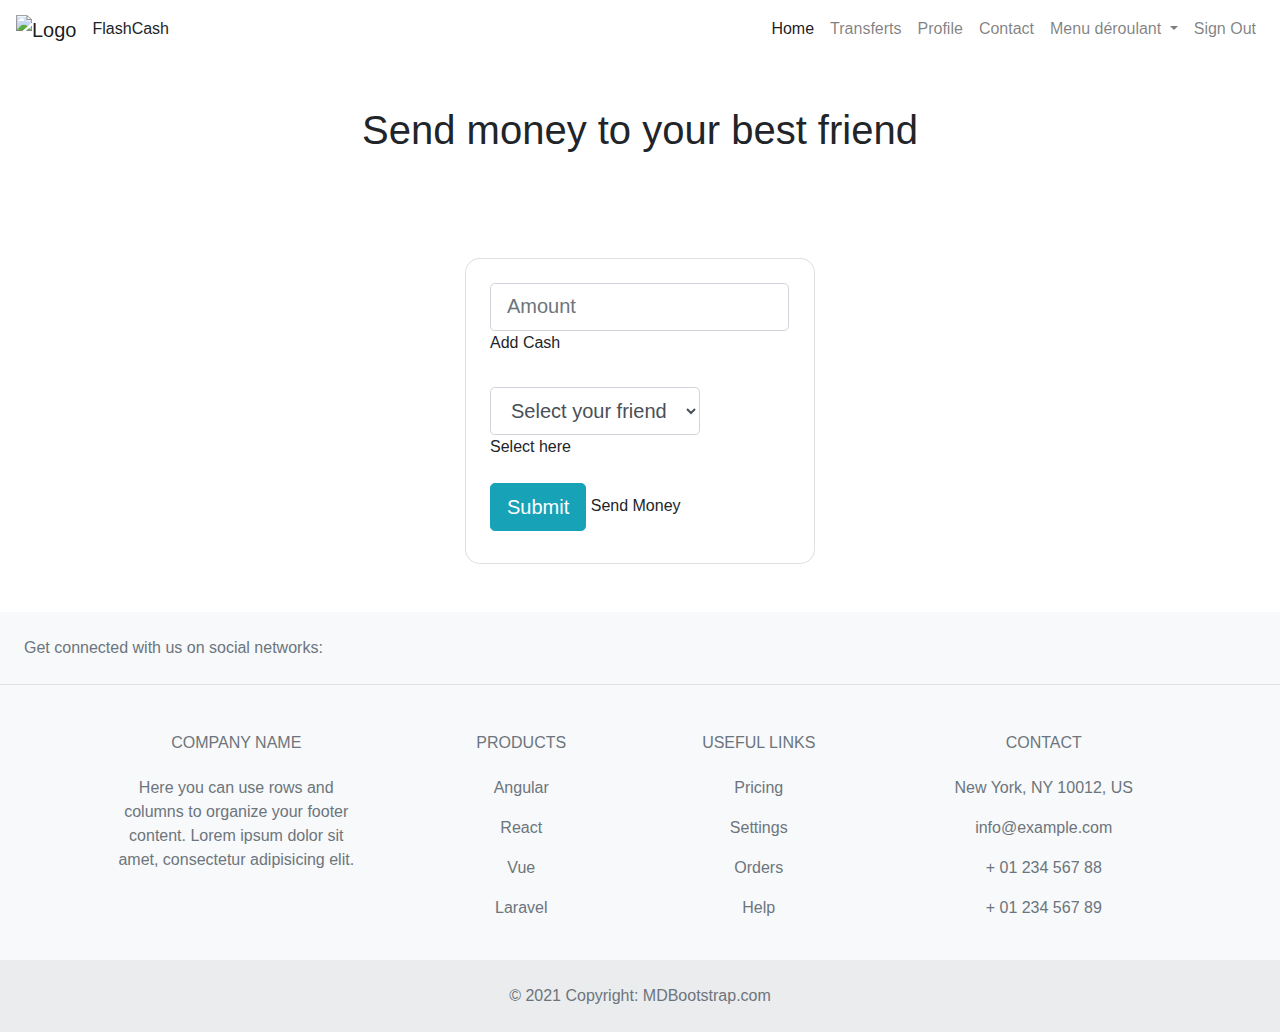
<file: src/main/resources/templates/transfer-to-contact.html>
<!doctype html>
<html xmlns:th="www.thymeleaf.org">

<head>
    <!-- Required meta tags -->
    <meta charset="utf-8">
    <meta name="viewport" content="width=device-width, initial-scale=1, shrink-to-fit=no">

    <!-- Bootstrap CSS -->
    <link rel="stylesheet" href="https://cdn.jsdelivr.net/npm/bootstrap@4.4.1/dist/css/bootstrap.min.css"
        integrity="sha384-Vkoo8x4CGsO3+Hhxv8T/Q5PaXtkKtu6ug5TOeNV6gBiFeWPGFN9MuhOf23Q9Ifjh" crossorigin="anonymous">

    <title>FlashCash!</title>
</head>

<main>

    <header>
        <nav class="navbar navbar-expand-lg navbar-light">
            <a class="navbar-brand" href="/">
                <img th:src="@{/img/logo2.png}" alt="Logo" style="max-height: 50px;">
            </a>
            <p class="navbar-nav ml-auto">FlashCash</p>
            <button class="navbar-toggler" type="button" data-toggle="collapse" data-target="#navbarSupportedContent"
                aria-controls="navbarSupportedContent" aria-expanded="false" aria-label="Toggle navigation">
                <span class="navbar-toggler-icon"></span>
            </button>

            <div class="collapse navbar-collapse" id="navbarSupportedContent">
                <ul class="navbar-nav ml-auto">
                    <li class="nav-item active">
                        <a class="nav-link" href="/">Home <span class="sr-only">(actuel)</span></a>
                    </li>
                    <li class="nav-item">
                        <a class="nav-link" href="/transfer">Transferts</a>
                    </li>
                    <li class="nav-item">
                        <a class="nav-link" href="/profile">Profile</a>
                    </li>
                    <li class="nav-item">
                        <a class="nav-link" href="/contact">Contact</a>
                    </li>
                    <li class="nav-item dropdown">
                        <a class="nav-link dropdown-toggle" href="#" id="navbarDropdown" role="button"
                            data-toggle="dropdown" aria-haspopup="true" aria-expanded="false">
                            Menu déroulant
                        </a>
                        <div class="dropdown-menu" aria-labelledby="navbarDropdown">
                            <a class="dropdown-item" href="#">Action</a>
                            <a class="dropdown-item" href="#">Autre action</a>
                            <div class="dropdown-divider"></div>
                            <a class="dropdown-item" href="#">Autre chose ici</a>
                        </div>
                    </li>
                    <li class="nav-item">
                        <a class="nav-link" href="/signout">Sign Out</a>
                    </li>
                </ul>
                <!-- <form class="form-inline my-2 my-lg-0">
                <input class="form-control mr-sm-2" type="search" placeholder="Rechercher" aria-label="Search">
                <button class="btn btn-outline-success my-2 my-sm-0" type="submit">Rechercher</button>
            </form> -->
            </div>
        </nav>
    </header>


        <div class="container d-flex justify-content-center align-items-center">
            <div class="text-center py-5">
                <h1>Send money to your best friend</h1>
            </div>
        </div>
        <section class="gradient-custom">
            <div class="container my-5">
              <div class="row d-flex justify-content-center">
                <div class="col-md-7 col-lg-5 col-xl-4">
                  <div class="card" style="border-radius: 15px;">
                    <div class="card-body p-4">
                      <form th:action="@{/transfer-to-contact}" th:object="${transferForm}" method="POST">
                        <div class="d-flex justify-content-between align-items-center mb-4">
                            <div class="form-outline">
                              <input type="number" name="amount"  class="form-control form-control-lg" siez="17"
                                placeholder="Amount" th:field="*{amount}" />
                              <label class="form-label" >Add Cash</label>
                            </div>
                          </div>
                        <div class="d-flex justify-content-between align-items-center mb-3">
                          <div class="form-outline">
                              <select class="form-control form-control-lg" siez="17" aria-label="Default select example" th:field="*{contactEmail}">
                                <option value="default">Select your friend</option>
                                <option th:each="email : ${linksEmail}" th:value="${email}" th:utext="${email}"/>
                              </select>
                            <label class="form-label" >Select here</label>

                          </div>
                        </div>


                        <div class="d-flex justify-content-between align-items-center pb-2">
                          <div class="form-outline">
                            <button type="submit" class="btn btn-info btn-lg btn-rounded">Submit
                            </button>
                            <label class="form-label" >Send Money</label>
                          </div>

                        </div>
                      </form>
                    </div>
                  </div>
                </div>
              </div>
            </div>
          </section>

    <!-- Footer -->
    <footer class="text-center text-lg-start bg-light text-muted">
        <!-- Section: Social media -->
        <section class="d-flex justify-content-center justify-content-lg-between p-4 border-bottom">
            <!-- Left -->
            <div class="me-5 d-none d-lg-block">
                <span>Get connected with us on social networks:</span>
            </div>
            <!-- Left -->

            <!-- Right -->
            <div>
                <a href="" class="me-4 text-reset">
                    <i class="fab fa-facebook-f"></i>
                </a>
                <a href="" class="me-4 text-reset">
                    <i class="fab fa-twitter"></i>
                </a>
                <a href="" class="me-4 text-reset">
                    <i class="fab fa-google"></i>
                </a>
                <a href="" class="me-4 text-reset">
                    <i class="fab fa-instagram"></i>
                </a>
                <a href="" class="me-4 text-reset">
                    <i class="fab fa-linkedin"></i>
                </a>
                <a href="" class="me-4 text-reset">
                    <i class="fab fa-github"></i>
                </a>
            </div>
            <!-- Right -->
        </section>
        <!-- Section: Social media -->

        <!-- Section: Links  -->
        <section class="">
            <div class="container text-center text-md-start mt-5">
                <!-- Grid row -->
                <div class="row mt-3">
                    <!-- Grid column -->
                    <div class="col-md-3 col-lg-4 col-xl-3 mx-auto mb-4">
                        <!-- Content -->
                        <h6 class="text-uppercase fw-bold mb-4">
                            <i class="fas fa-gem me-3"></i>Company name
                        </h6>
                        <p>
                            Here you can use rows and columns to organize your footer content. Lorem ipsum
                            dolor sit amet, consectetur adipisicing elit.
                        </p>
                    </div>
                    <!-- Grid column -->

                    <!-- Grid column -->
                    <div class="col-md-2 col-lg-2 col-xl-2 mx-auto mb-4">
                        <!-- Links -->
                        <h6 class="text-uppercase fw-bold mb-4">
                            Products
                        </h6>
                        <p>
                            <a href="#!" class="text-reset">Angular</a>
                        </p>
                        <p>
                            <a href="#!" class="text-reset">React</a>
                        </p>
                        <p>
                            <a href="#!" class="text-reset">Vue</a>
                        </p>
                        <p>
                            <a href="#!" class="text-reset">Laravel</a>
                        </p>
                    </div>
                    <!-- Grid column -->

                    <!-- Grid column -->
                    <div class="col-md-3 col-lg-2 col-xl-2 mx-auto mb-4">
                        <!-- Links -->
                        <h6 class="text-uppercase fw-bold mb-4">
                            Useful links
                        </h6>
                        <p>
                            <a href="#!" class="text-reset">Pricing</a>
                        </p>
                        <p>
                            <a href="#!" class="text-reset">Settings</a>
                        </p>
                        <p>
                            <a href="#!" class="text-reset">Orders</a>
                        </p>
                        <p>
                            <a href="#!" class="text-reset">Help</a>
                        </p>
                    </div>
                    <!-- Grid column -->

                    <!-- Grid column -->
                    <div class="col-md-4 col-lg-3 col-xl-3 mx-auto mb-md-0 mb-4">
                        <!-- Links -->
                        <h6 class="text-uppercase fw-bold mb-4">Contact</h6>
                        <p><i class="fas fa-home me-3"></i> New York, NY 10012, US</p>
                        <p>
                            <i class="fas fa-envelope me-3"></i>
                            info@example.com
                        </p>
                        <p><i class="fas fa-phone me-3"></i> + 01 234 567 88</p>
                        <p><i class="fas fa-print me-3"></i> + 01 234 567 89</p>
                    </div>
                    <!-- Grid column -->
                </div>
                <!-- Grid row -->
            </div>
        </section>
        <!-- Section: Links  -->

        <!-- Copyright -->
        <div class="text-center p-4" style="background-color: rgba(0, 0, 0, 0.05);">
            © 2021 Copyright:
            <a class="text-reset fw-bold" href="https://mdbootstrap.com/">MDBootstrap.com</a>
        </div>
        <!-- Copyright -->
    </footer>
    <!-- Footer -->


    <!-- Optional JavaScript -->
    <!-- jQuery first, then Popper.js, then Bootstrap JS -->
    <script src="https://code.jquery.com/jquery-3.4.1.slim.min.js"
        integrity="sha384-J6qa4849blE2+poT4WnyKhv5vZF5SrPo0iEjwBvKU7imGFAV0wwj1yYfoRSJoZ+n"
        crossorigin="anonymous"></script>
    <script src="https://cdn.jsdelivr.net/npm/popper.js@1.16.0/dist/umd/popper.min.js"
        integrity="sha384-Q6E9RHvbIyZFJoft+2mJbHaEWldlvI9IOYy5n3zV9zzTtmI3UksdQRVvoxMfooAo"
        crossorigin="anonymous"></script>
    <script src="https://cdn.jsdelivr.net/npm/bootstrap@4.4.1/dist/js/bootstrap.min.js"
        integrity="sha384-wfSDF2E50Y2D1uUdj0O3uMBJnjuUD4Ih7YwaYd1iqfktj0Uod8GCExl3Og8ifwB6"
        crossorigin="anonymous"></script>
    </main>
</body>

</html>
</file>
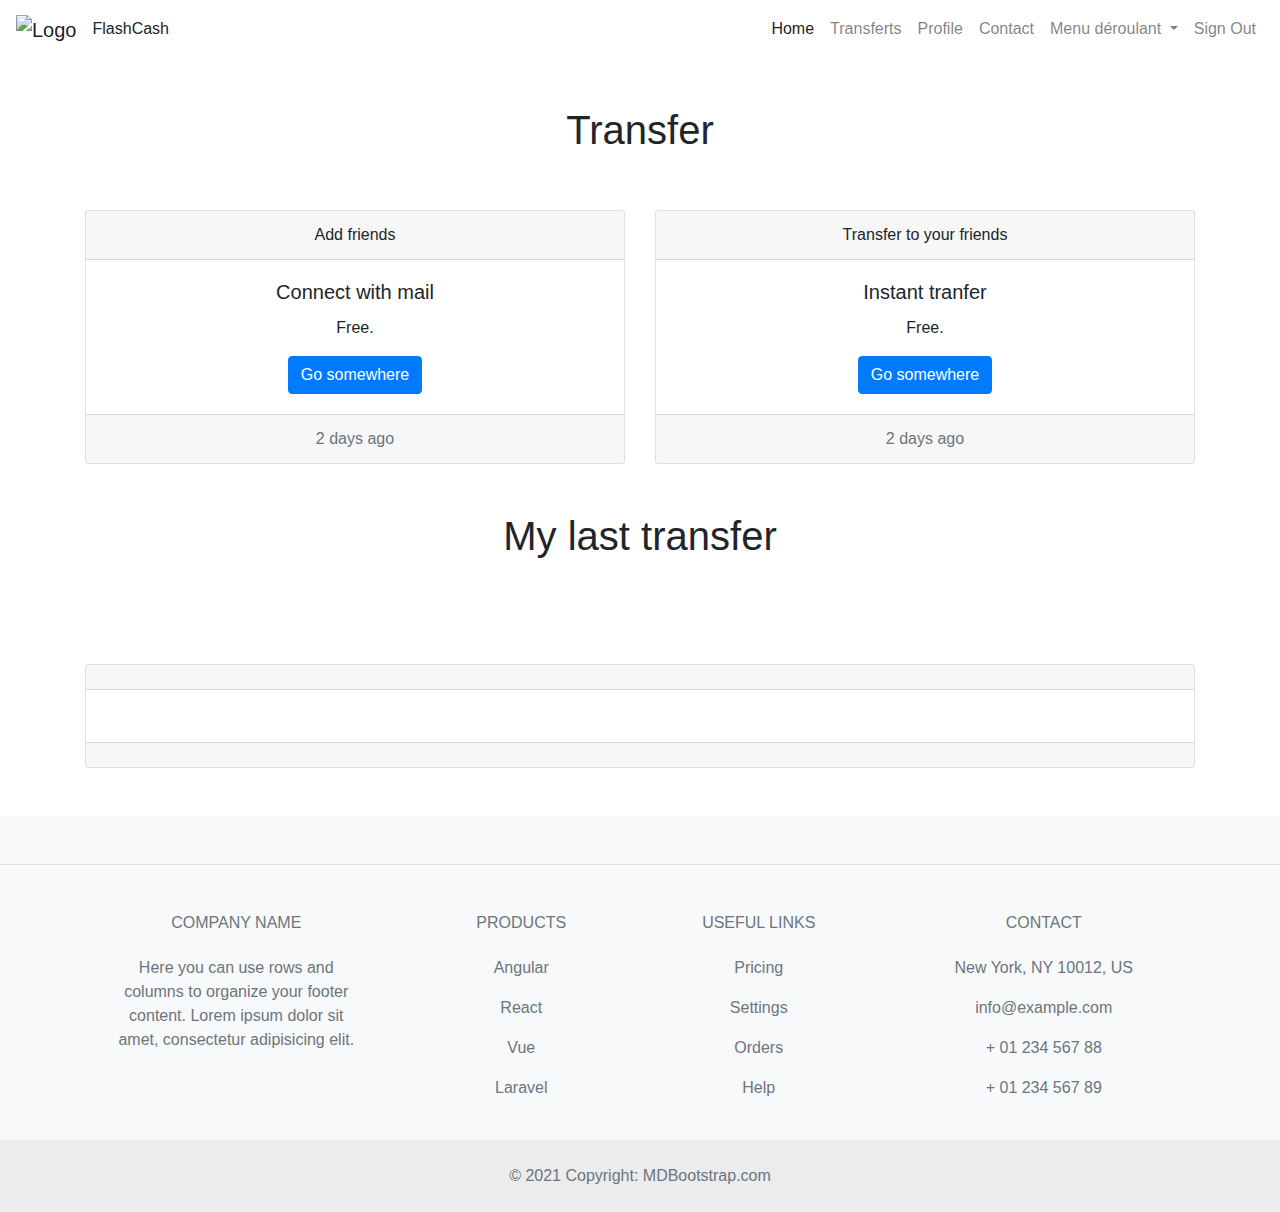
<file: src/main/resources/templates/transfer.html>
<!doctype html>
<html xmlns:th="www.thymeleaf.org">

<head>
    <!-- Required meta tags -->
    <meta charset="utf-8">
    <meta name="viewport" content="width=device-width, initial-scale=1, shrink-to-fit=no">

    <!-- Bootstrap CSS -->
    <link rel="stylesheet" href="https://cdn.jsdelivr.net/npm/bootstrap@4.4.1/dist/css/bootstrap.min.css"
        integrity="sha384-Vkoo8x4CGsO3+Hhxv8T/Q5PaXtkKtu6ug5TOeNV6gBiFeWPGFN9MuhOf23Q9Ifjh" crossorigin="anonymous">

    <title>FlashCash!</title>
</head>

<body>

    <header>
        <nav class="navbar navbar-expand-lg navbar-light">
            <a class="navbar-brand" href="/">
                <img th:src="@{/img/logo2.png}" alt="Logo" style="max-height: 50px;">
            </a>
            <p class="navbar-nav ml-auto">FlashCash</p>
            <button class="navbar-toggler" type="button" data-toggle="collapse" data-target="#navbarSupportedContent"
                aria-controls="navbarSupportedContent" aria-expanded="false" aria-label="Toggle navigation">
                <span class="navbar-toggler-icon"></span>
            </button>

            <div class="collapse navbar-collapse" id="navbarSupportedContent">
                <ul class="navbar-nav ml-auto">
                    <li class="nav-item active">
                        <a class="nav-link" href="/">Home <span class="sr-only">(actuel)</span></a>
                    </li>
                    <li class="nav-item">
                        <a class="nav-link" href="/transfer">Transferts</a>
                    </li>
                    <li class="nav-item">
                        <a class="nav-link" href="/profile">Profile</a>
                    </li>
                    <li class="nav-item">
                        <a class="nav-link" href="/contact">Contact</a>
                    </li>
                    <li class="nav-item dropdown">
                        <a class="nav-link dropdown-toggle" href="#" id="navbarDropdown" role="button"
                            data-toggle="dropdown" aria-haspopup="true" aria-expanded="false">
                            Menu déroulant
                        </a>
                        <div class="dropdown-menu" aria-labelledby="navbarDropdown">
                            <a class="dropdown-item" href="#">Action</a>
                            <a class="dropdown-item" href="#">Autre action</a>
                            <div class="dropdown-divider"></div>
                            <a class="dropdown-item" href="#">Autre chose ici</a>
                        </div>
                    </li>
                    <li class="nav-item">
                        <a class="nav-link" href="/signout">Sign Out</a>
                    </li>
                </ul>
                <!-- <form class="form-inline my-2 my-lg-0">
                <input class="form-control mr-sm-2" type="search" placeholder="Rechercher" aria-label="Search">
                <button class="btn btn-outline-success my-2 my-sm-0" type="submit">Rechercher</button>
            </form> -->
            </div>
        </nav>
    </header>

    <main>
        <div class="container d-flex justify-content-center align-items-center">
            <div class="text-center py-5">
                <h1>Transfer</h1>
            </div>
        </div>
        <div class="container">
        <div class="row">
            <div class="col-md-6">
                <div class="card text-center">
                    <div class="card-header">
                        Add friends
                    </div>
                    <div class="card-body">
                        <h5 class="card-title">Connect with mail</h5>
                        <p class="card-text">Free.</p>
                        <a href="/addFriend" class="btn btn-primary">Go somewhere</a>
                    </div>
                    <div class="card-footer text-muted">
                        2 days ago
                    </div>
                </div>

            </div>

            <div class="col-md-6">
                <div class="card text-center">
                    <div class="card-header">
                        Transfer to your friends
                    </div>
                    <div class="card-body">
                        <h5 class="card-title">Instant tranfer</h5>
                        <p class="card-text">Free.</p>
                        <a href="/transfer-to-contact" class="btn btn-primary">Go somewhere</a>
                    </div>
                    <div class="card-footer text-muted">
                        2 days ago
                    </div>
                </div>

            </div>
            <div class="container d-flex justify-content-center align-items-center">
                <div class="text-center py-5">
                    <h1>My last transfer</h1>
                </div>
            </div>


            <div class="container py-5" th:each="transfer : ${transfers}">
                <div class="row">
                    <div class="col-md-12">
                        <div class="card text-center">
                            <div class="card-header" th:text="'Transféré à ' + ${transfer.to.firstName}"></div>
                            <div class="card-body">
                                <h5 class="card-title" th:text="'Transféré à ' + ${transfer.to.email}"></h5>
                                <h5 class="card-title" th:text="'Total avant ' + ${transfer.amountBeforeFee} + ' $'"></h5>
                                <h5 class="card-title" th:text="'Total après ' + ${transfer.amountAfterFee} + ' $'"></h5>
                            </div>
                            <div class="card-footer text-muted" th:text="'Date ' + ${#temporals.format(transfer.date, 'dd-MM-YYYY HH:mm')}"></div>
                        </div>
                    </div>
                </div>
            </div>




        </div>
        </div>
        </main>
    <!-- Footer -->
    <footer class="text-center text-lg-start bg-light text-muted">
        <!-- Section: Social media -->
        <section class="d-flex justify-content-center justify-content-lg-between p-4 border-bottom">
            <!-- Left -->
            <div class="me-5 d-none d-lg-block">

            </div>
            <!-- Left -->

            <!-- Right -->
            <div>
                <a href="" class="me-4 text-reset">
                    <i class="fab fa-facebook-f"></i>
                </a>
                <a href="" class="me-4 text-reset">
                    <i class="fab fa-twitter"></i>
                </a>
                <a href="" class="me-4 text-reset">
                    <i class="fab fa-google"></i>
                </a>
                <a href="" class="me-4 text-reset">
                    <i class="fab fa-instagram"></i>
                </a>
                <a href="" class="me-4 text-reset">
                    <i class="fab fa-linkedin"></i>
                </a>
                <a href="" class="me-4 text-reset">
                    <i class="fab fa-github"></i>
                </a>
            </div>
            <!-- Right -->
        </section>
        <!-- Section: Social media -->

        <!-- Section: Links  -->
        <section class="">
            <div class="container text-center text-md-start mt-5">
                <!-- Grid row -->
                <div class="row mt-3">
                    <!-- Grid column -->
                    <div class="col-md-3 col-lg-4 col-xl-3 mx-auto mb-4">
                        <!-- Content -->
                        <h6 class="text-uppercase fw-bold mb-4">
                            <i class="fas fa-gem me-3"></i>Company name
                        </h6>
                        <p>
                            Here you can use rows and columns to organize your footer content. Lorem ipsum
                            dolor sit amet, consectetur adipisicing elit.
                        </p>
                    </div>
                    <!-- Grid column -->

                    <!-- Grid column -->
                    <div class="col-md-2 col-lg-2 col-xl-2 mx-auto mb-4">
                        <!-- Links -->
                        <h6 class="text-uppercase fw-bold mb-4">
                            Products
                        </h6>
                        <p>
                            <a href="#!" class="text-reset">Angular</a>
                        </p>
                        <p>
                            <a href="#!" class="text-reset">React</a>
                        </p>
                        <p>
                            <a href="#!" class="text-reset">Vue</a>
                        </p>
                        <p>
                            <a href="#!" class="text-reset">Laravel</a>
                        </p>
                    </div>
                    <!-- Grid column -->

                    <!-- Grid column -->
                    <div class="col-md-3 col-lg-2 col-xl-2 mx-auto mb-4">
                        <!-- Links -->
                        <h6 class="text-uppercase fw-bold mb-4">
                            Useful links
                        </h6>
                        <p>
                            <a href="#!" class="text-reset">Pricing</a>
                        </p>
                        <p>
                            <a href="#!" class="text-reset">Settings</a>
                        </p>
                        <p>
                            <a href="#!" class="text-reset">Orders</a>
                        </p>
                        <p>
                            <a href="#!" class="text-reset">Help</a>
                        </p>
                    </div>
                    <!-- Grid column -->

                    <!-- Grid column -->
                    <div class="col-md-4 col-lg-3 col-xl-3 mx-auto mb-md-0 mb-4">
                        <!-- Links -->
                        <h6 class="text-uppercase fw-bold mb-4">Contact</h6>
                        <p><i class="fas fa-home me-3"></i> New York, NY 10012, US</p>
                        <p>
                            <i class="fas fa-envelope me-3"></i>
                            info@example.com
                        </p>
                        <p><i class="fas fa-phone me-3"></i> + 01 234 567 88</p>
                        <p><i class="fas fa-print me-3"></i> + 01 234 567 89</p>
                    </div>
                    <!-- Grid column -->
                </div>
                <!-- Grid row -->
            </div>
        </section>
        <!-- Section: Links  -->

        <!-- Copyright -->
        <div class="text-center p-4" style="background-color: rgba(0, 0, 0, 0.05);">
            © 2021 Copyright:
            <a class="text-reset fw-bold" href="https://mdbootstrap.com/">MDBootstrap.com</a>
        </div>
        <!-- Copyright -->
    </footer>
    <!-- Footer -->


    <!-- Optional JavaScript -->
    <!-- jQuery first, then Popper.js, then Bootstrap JS -->
    <script src="https://code.jquery.com/jquery-3.4.1.slim.min.js"
        integrity="sha384-J6qa4849blE2+poT4WnyKhv5vZF5SrPo0iEjwBvKU7imGFAV0wwj1yYfoRSJoZ+n"
        crossorigin="anonymous"></script>
    <script src="https://cdn.jsdelivr.net/npm/popper.js@1.16.0/dist/umd/popper.min.js"
        integrity="sha384-Q6E9RHvbIyZFJoft+2mJbHaEWldlvI9IOYy5n3zV9zzTtmI3UksdQRVvoxMfooAo"
        crossorigin="anonymous"></script>
    <script src="https://cdn.jsdelivr.net/npm/bootstrap@4.4.1/dist/js/bootstrap.min.js"
        integrity="sha384-wfSDF2E50Y2D1uUdj0O3uMBJnjuUD4Ih7YwaYd1iqfktj0Uod8GCExl3Og8ifwB6"
        crossorigin="anonymous"></script>
</body>

</html>
</file>
